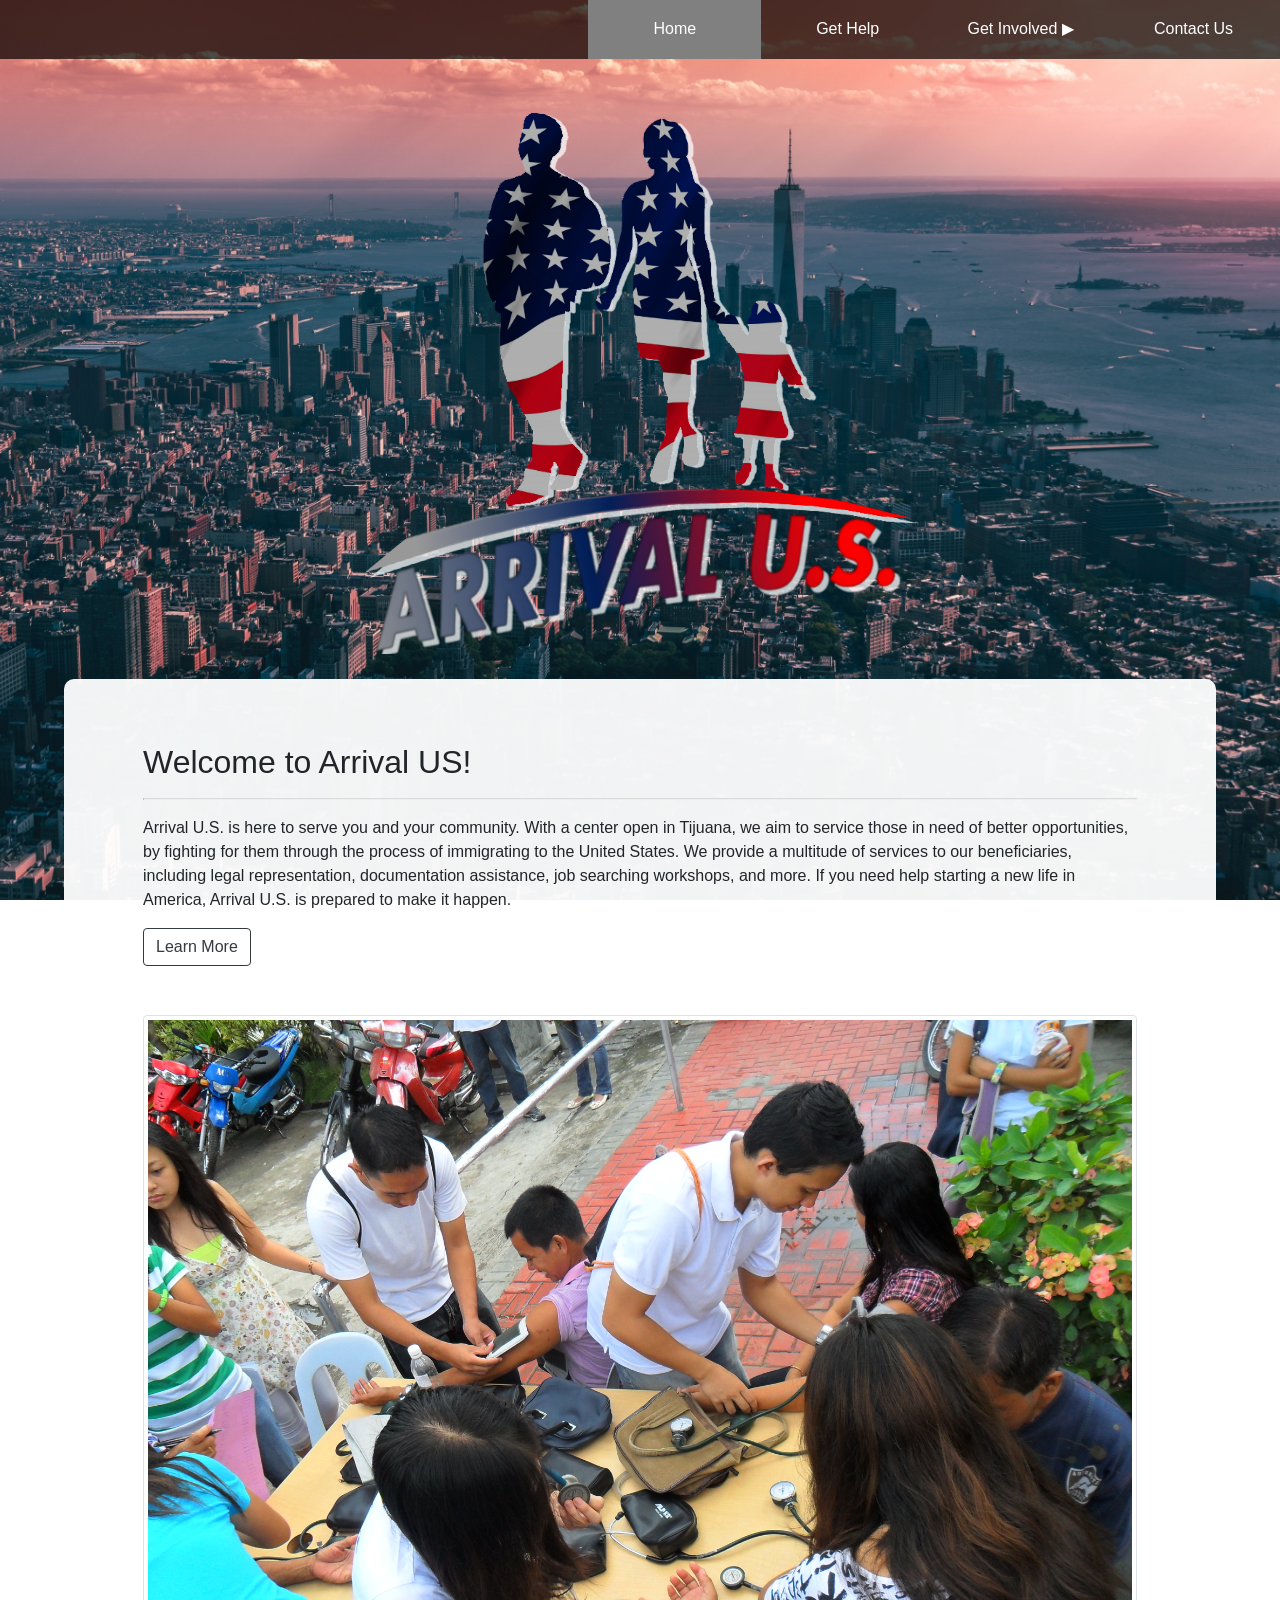
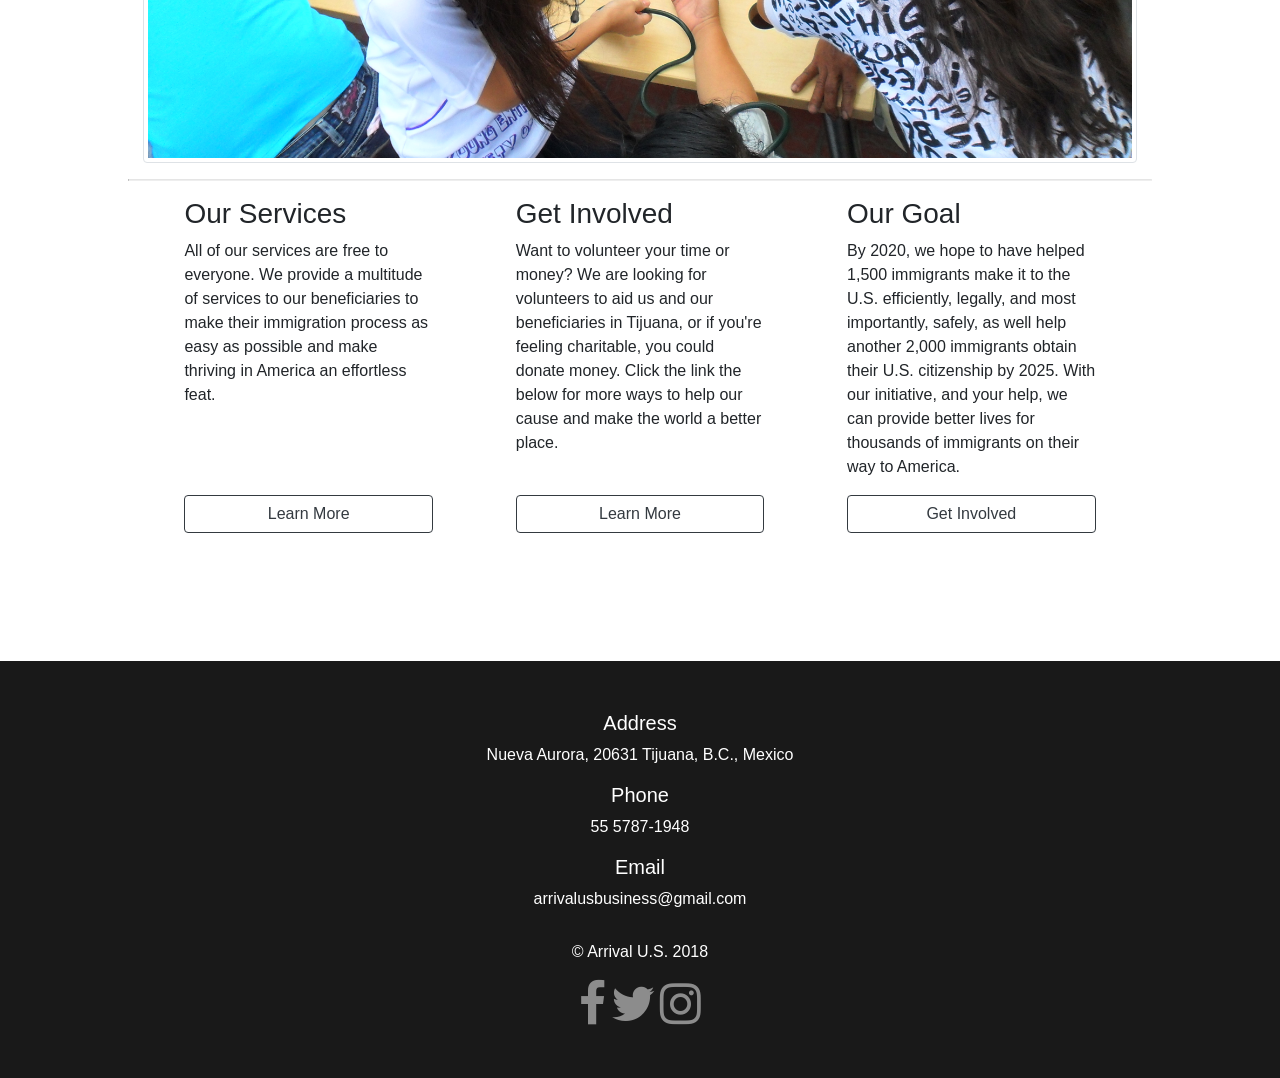
<file: html/index.html>
<!DOCTYPE html>
<html>

<head>
  <!--
       arrival-us website

       Authors: Lucas Eastman, Dylan Jones-Miller, Charley Tran
       Date: 3.2.18

       Filename: index.html
    -->
  <meta charset="utf-8">
  <meta name="viewport" content="width=device-width" />
  <title>Home - Arrival U.S.</title>
  <script src="../js/jquery.min.js" type="text/javascript"></script>
  <script src="../bootstrap_js/bootstrap.js" type="text/javascript"></script>
  <script src="../js/navicon.js" type="text/javascript"></script>
  <link rel="stylesheet" href="../css/reset.css">
  <link rel="stylesheet" href="../bootstrap_css/bootstrap.min.css">
  <link rel="stylesheet" href="../css/base.css">
  <link rel="stylesheet" href="../css/index.css">
  <link rel="stylesheet" href="https://cdnjs.cloudflare.com/ajax/libs/font-awesome/4.7.0/css/font-awesome.min.css">
</head>

<body>

  <!-- Navigation -->
  <nav class="horizontal">
    <ul class="mainmenu">
      <li><a href="contact.html">Contact Us</a></li>
      <li><a href="involved.html" class="submenuTitle">Get Involved &#9654;</a>
        <ul class="submenu">
          <li><a href="volunteer.html">Volunteer here</a></li>
          <li><a href="donate.html">Donate here</a></li>
        </ul>
      </li>
      <li><a href="help.html">Get Help</a></li>
      <li><a href="index.html" class="active">Home</a></li>
    </ul>
  </nav>

  <div id="naviconcontainer">
    <!-- Navicon -->
    <img id="navicon" src="../images/tf_navicon.png" alt="navicon">
  </div>

  <!-- Mobile Navigation Container -->
  <div id="mobnavcontain">
    <nav id="mobilenav">
      <div class="container">
        <a href="index.html">Home</a>
        <a href="help.html">Get Help</a>
        <a href="involved.html">Get Involved</a>
        <a href="info.html">More Info</a>
      </div>
      <!-- <ul>
          <a href="#">Home</a>
          <a href="#">Get Help</a>
          <a href="#">Get Involved</a>
          <a href="#">More Info</a>
        </ul> -->
    </nav>
  </div>

  <!-- Header -->
  <header>
  </header>


  <!-- Landing -->
  <section id="landing">
    <div class="container">
      <img src="../images/logo.png" alt="logo">
    </div>
  </section>

  <!-- Main -->
  <main>

    <!-- About -->
    <section id="about" class="container">

      <div>
        <h2>Welcome to Arrival US!</h2>
        <hr id="headingbreak" />
        <p id="one">Arrival U.S. is here to serve you and your community. With a center open in Tijuana, we aim to service those in need of better opportunities, by fighting for them through the process of immigrating to the United States. We provide a multitude
          of services to our beneficiaries, including legal representation, documentation assistance, job searching workshops, and more. If you need help starting a new life in America, Arrival U.S. is prepared to make it happen.
        </p>
        <a href="info.html" class="btn btn-outline-dark">Learn More</a>
      </div>

      <div>
        <img class="img-thumbnail img-responsive" src="../images/Charity_1.JPG" alt="icon-1">
      </div>
      </div>
    </section>

    <hr class="secbreak">

    <!-- Get Help, More Info, and Get Involved -->
    <section id="sections">

      <!-- Container -->
      <div class="container">

        <!-- Row -->
        <div>

          <!-- Column 1 -->
          <!-- Get Help -->
          <div>
            <h3>Our Services</h3>
            <p>
              All of our services are free to everyone. We provide a multitude of services to our beneficiaries to make their immigration process as easy as possible and make thriving in America an effortless feat. <br><br><br><br>
            </p>
            <a href="info.html" class="btn btn-outline-dark">Learn More</a>
          </div>

          <!-- Column 2 -->
          <!-- More Info -->
          <div>
            <h3>Get Involved</h3>
            <p>
              Want to volunteer your time or money? We are looking for volunteers to aid us and our beneficiaries in Tijuana, or if you're feeling charitable, you could donate money. Click the link the below for more ways to help our cause and make the world a better
              place. <br><br>
            </p>
            <a href="info.html" class="btn btn-outline-dark">Learn More</a>
          </div>

          <!-- Column 3 -->
          <!-- Get involved -->
          <div>
            <h3>Our Goal</h3>
            <p>By 2020, we hope to have helped 1,500 immigrants make it to the U.S. efficiently, legally, and most importantly, safely, as well help another 2,000 immigrants obtain their U.S. citizenship by 2025. With our initiative, and your help, we can
              provide better lives for thousands of immigrants on their way to America.
            </p>
            <a href="involved.html" class="btn btn-outline-dark">Get Involved</a>
          </div>
        </div>
      </div>
    </section>

  </main>

  <!-- Footer -->
  <footer>
    <section id="contact">
      <div class="row">
        <div class="col">
          <h5>Address</h5>
          <p>Nueva Aurora, 20631 Tijuana, B.C., Mexico</p>
          <div>
            <div class="col">
              <h5>Phone</h5>
              <p>55 5787-1948</p>
            </div>
            <div class="col">
              <h5>Email</h5>
              <p>arrivalusbusiness@gmail.com</p>
            </div>
          </div>
    </section>
    <section id="copyright">
      <p>© Arrival U.S. 2018</p>
    </section>
    <section>
      <a href="https://www.facebook.com/"><i class="fa fa-facebook-f" style="font-size:48px;color:rgba(255,255,255,0.5)" ></i></a>
      <a href="https://twitter.com/?lang=en"><i class="fa fa-twitter" style="font-size:48px;color:rgba(255,255,255,0.5)" ></i></a>
      <a href="https://www.instagram.com/?hl=en"><i class="fa fa-instagram" style="font-size:48px;color:rgba(255,255,255,0.5)" ></i></a>
    </section>
  </footer>

  <!-- <script src="js/jquery.slim.min.js"></script> -->
  <!-- <script src="../bootstrap_js/popper.min.js"></script> -->
  <script src="../bootstrap_js/bootstrap.min.js"></script>
</body>

</html>
</file>
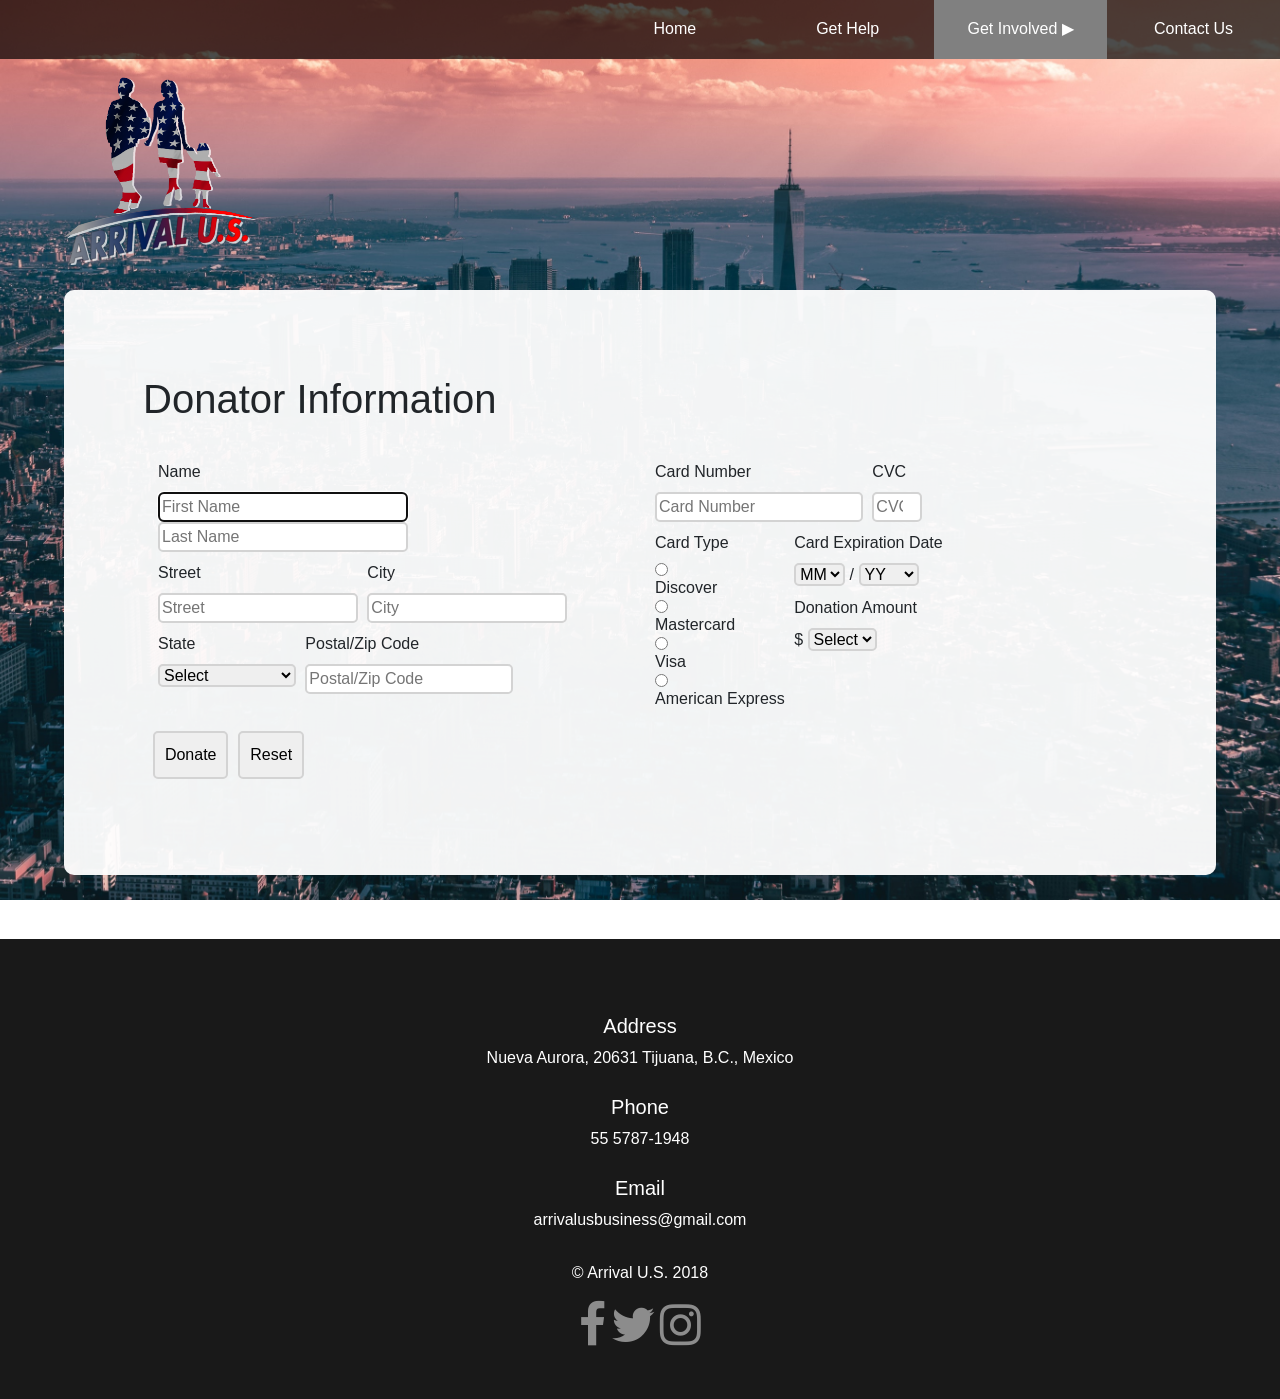
<file: html/donate.html>
<!DOCTYPE html>
<html>

<head>
  <!--
       arrival-us website

       Authors: Lucas Eastman, Dylan Jones-Miller, Charley Tran
       Date: 4.25.18

       Filename: donate.html
    -->
  <meta charset="utf-8">
  <meta name="viewport" content="width=device-width" />
  <title>Donate</title>
  <script src="../js/jquery.min.js" type="text/javascript"></script>
  <script src="../bootstrap_js/bootstrap.js" type="text/javascript"></script>
  <script src="../js/navicon.js" type="text/javascript"></script>
  <link rel="stylesheet" href="../css/reset.css">
  <link rel="stylesheet" href="../bootstrap_css/bootstrap.min.css">
  <link rel="stylesheet" href="../css/base.css">
  <link rel="stylesheet" href="../css/donate.css">
  <link rel="stylesheet" href="https://cdnjs.cloudflare.com/ajax/libs/font-awesome/4.7.0/css/font-awesome.min.css">
</head>

<body>

  <!-- Navigation -->
  <nav class="horizontal">
    <ul class="mainmenu">
      <li><a href="contact.html">Contact Us</a></li>
      <li><a href="involved.html" class="submenuTitle active">Get Involved &#9654;</a>
        <ul class="submenu">
          <li><a href="volunteer.html">Volunteer here</a></li>
          <li><a href="donate.html" class="subactive">Donate here</a></li>
        </ul>
      </li>
      <li><a href="help.html">Get Help</a></li>
      <li><a href="index.html">Home</a></li>
    </ul>
  </nav>

  <div id="naviconcontainer">
    <!-- Navicon -->
    <img id="navicon" src="../images/tf_navicon.png" alt="navicon">
  </div>

  <!-- Mobile Navigation Container -->
  <div id="mobnavcontain">
    <nav id="mobilenav">
      <div class="container">
        <a href="index.html">Home</a>
        <a href="help.html">Get Help</a>
        <a href="involved.html">Get Involved</a>
        <a href="info.html">More Info</a>
      </div>
      <!-- <ul>
        <a href="#">Home</a>
        <a href="#">Get Help</a>
        <a href="#">Get Involved</a>
        <a href="#">More Info</a>
      </ul> -->
    </nav>
  </div>

  <header>
    <img src="../images/logo.png" alt="logo">
  </header>

  <main>
    <div class="container">
      <h1>Donator Information</h1>
      <div class="row">
        <div class="col">
          <form id="payment" action="thankyou.html" method="post" novalidate="novalidate">
            <fieldset id="donateInfo">

              <div class="formRow" id="nameDiv">
                <label for="name">Name</label>
                <input type="text" name="firstName" id="firstName" placeholder="First Name" oninput="validate()" pattern="^[a-zA-Z0-9]{2}.*$" required autofocus>
                <input type="text" name="lastName" id="lastName" placeholder="Last Name" oninput="validate()" pattern="^[a-zA-Z0-9]{2}.*$" required>
              </div>

              <div class="formRow" id="streetDiv">
                <label for="street">Street</label>
                <input type="text" name="donateStreet" id="street" placeholder="Street" oninput="validate()" pattern="^[a-zA-Z0-9]{2}.*$" required>
              </div>

              <div class="formRow" id="cityDiv">
                <label for="city">City</label>
                <input type="city" name="donateCity" id="city" placeholder="City" oninput="validate()" pattern="^[a-zA-Z0-9]{2}.*$" required>
              </div>

              <div class="formRow" id="stateDiv">
                <label for="state">State</label>
                <select id="state" name="donateState" onchange="validate()" required>
                  <option value="" disabled selected hidden>Select</option>
                  <option value="alabama">Alabama</option>
                  <option value="alaska">Alaska</option>
                  <option value="arizona">Arizona</option>
                  <option value="arkansas">Arkansas</option>
                  <option value="california">California</option>
                  <option value="colorado">Colorado</option>
                  <option value="connecticut">Connecticut</option>
                  <option value="delaware">Delaware</option>
                  <option value="florida">Florida</option>
                  <option value="georgia">Georgia</option>
                  <option value="hawaii">Hawaii</option>
                  <option value="idaho">Idaho</option>
                  <option value="illinois">Illinois</option>
                  <option value="indiana">Indiana</option>
                  <option value="iowa">Iowa</option>
                  <option value="kansas">Kansas</option>
                  <option value="kentucky">Kentucky</option>
                  <option value="louisiana">Louisiana</option>
                  <option value="maine">Maine</option>
                  <option value="maryland">Maryland</option>
                  <option value="massachusetts">Massachusetts</option>
                  <option value="michigan">Michigan</option>
                  <option value="minnesota">Minnesota</option>
                  <option value="mississippi">Mississippi</option>
                  <option value="missouri">Missouri</option>
                  <option value="montana">Montana</option>
                  <option value="nebraska">Nebraska</option>
                  <option value="nevada">Nevada</option>
                  <option value="new hampshire">New Hampshire</option>
                  <option value="new jersey">New Jersey</option>
                  <option value="new mexico">New Mexico</option>
                  <option value="new york">New York</option>
                  <option value="north carolina">North Carolina</option>
                  <option value="north dakota">North Dakota</option>
                  <option value="ohio">Ohio</option>
                  <option value="oklahoma">Oklahoma</option>
                  <option value="oregon">Oregon</option>
                  <option value="pennsylvania">Pennsylvania</option>
                  <option value="rhode island">Rhode Island</option>d
                  <option value="south carolina">South Carolina</option>
                  <option value="south dakota">South Dakota</option>
                  <option value="tennessee">Tennessee</option>
                  <option value="texas">Texas</option>
                  <option value="utah">Utah</option>
                  <option value="vermont">Vermont</option>
                  <option value="virginia">Virginia</option>
                  <option value="washington">Washington</option>
                  <option value="west virginia">West Virginia</option>
                  <option value="wisconsin">Wisconsin</option>
                  <option value="wyoming">Wyoming</option>
                </select>
              </div>

              <div class="formRow" id="zipDiv">
                <label for="zip">Postal/Zip Code</label>
                <input type="text" name="donateZip" id="zip" placeholder="Postal/Zip Code" oninput="validate()" pattern="[0-9]{5}"required>
              </div>
        </div>

        <div class="col">
          <div class="formRow" id="creditDiv">
            <label for="creditCard">Card Number</label>
            <input type="number" name="creditNumber" id="cardNum" required oninput="validate()" pattern="^(?:4[0-9]{12}(?:[0-9]{3})?|5[1-5][0-9]{14}|6(?:011|5[0-9][0-9])[0-9]{12}|3[47][0-9]{13}|3(?:0[0-5]|[68][0-9])[0-9]{11}|(?:2131|1800|35\d{3})\d{11})$" maxlength="19" placeholder="Card Number">
          </div>

          <div class="formRow" id="cvcDiv">
            <label for="cvc">CVC</label>
            <input type="number" name="cvc" id="cardCVC" pattern="^\d{3,4}$" maxlength="4" oninput="validate()" placeholder="CVC" required>

          </div>

          <div class="formRow" id="typeDiv">
            <label for="cardType">Card Type</label>
                <input type="radio" value="discover" name="cardType">Discover</input>
                <input type="radio" value="mastercard" name="cardType">Mastercard</input>
                <input type="radio" value="visa" name="cardType">Visa</input>
                <input type="radio" value="americanExpress" name="cardType"> American Express</input>
          </div>

          <div class="formRow" id="expDiv">
            <label for="cardDate">Card Expiration Date</label>
            <select id="expMonth" name="expMonth" onchange="validate()" required>
                <option value="" disabled selected hidden>MM</option>
                <option value="01">01</option>
                <option value="02">02</option>
                <option value="03">03</option>
                <option value="04">04</option>
                <option value="05">05</option>
                <option value="06">06</option>
                <option value="07">07</option>
                <option value="08">08</option>
                <option value="09">09</option>
                <option value="10">10</option>
                <option value="11">11</option>
                <option value="12">12</option>
             </select>
            <span> / </span>
            <select id="expYear" name="expYear" onchange="validate()" required>
               <option value="" disabled selected hidden>YY</option>
               <option value="18">2018</option>
               <option value="19">2019</option>
               <option value="20">2020</option>
               <option value="21">2021</option>
               <option value="22">2022</option>

             </select>
          </div>

        <div class="formRow" id="amountDiv">


          <label for="amount">Donation Amount</label>
            $
            <select id="amount" name="dAmount" onchange="validate()" required>
              <option value="" disabled selected hidden>Select</option>
              <option value="$5">5</option>
              <option value="$10">10</option>
              <option value="$20">20</option>
              <option value="$50">50</option>
              <option value="$100">100</option>
            </select>

            <label for="newsletter"></label>
        </div>

        </fieldset>

        </div>
      </div>

      <!-- buttons -->
      <div id="buttons">
        <input id="donate" type="submit" value="Donate">
        <input id="reset" type="reset" value="Reset">
      </div>

      </form>

  </main>

  <footer>
    <section id="contact">
      <div class="row">
        <div class="col">
          <h5>Address</h5>
          <p>Nueva Aurora, 20631 Tijuana, B.C., Mexico</p>
          <div>
            <div class="col">
              <h5>Phone</h5>
              <p>55 5787-1948</p>
            </div>
            <div class="col">
              <h5>Email</h5>
              <p>arrivalusbusiness@gmail.com</p>
            </div>
          </div>
    </section>
    <section id="copyright">
      <p>© Arrival U.S. 2018</p>
    </section>
    <section>
      <a href="https://www.facebook.com/"><i class="fa fa-facebook-f" style="font-size:48px;color:rgba(255,255,255,0.5)" ></i></a>
      <a href="https://twitter.com/?lang=en"><i class="fa fa-twitter" style="font-size:48px;color:rgba(255,255,255,0.5)" ></i></a>
      <a href="https://www.instagram.com/?hl=en"><i class="fa fa-instagram" style="font-size:48px;color:rgba(255,255,255,0.5)" ></i></a>
    </section>
  </footer>

  <script src="../js/donate.js"></script>
</body>

</html>
</file>
<file: css/base.css>
/*
  Arrival U.S. Website

  Authors: Lucas Eastman, Dylan Jones-Miller, Charley Tran
  Date: 4.25.18

  Filename: base.css
*/

@media only screen and (min-width: 300px) {

  /* ########## */
  /* Body */
  /* ########## */

  body {
    /*background:linear-gradient(0deg, rgb(187,19,62) 20%, rgb(0,10,130), rgb(211,211,211) 90%);*/
    background: url(../images/new.jpeg)100%/cover fixed;
  }

  /* ################ */
  /* Navigation */
  /* ################ */

  #navicon{
    display: block;
  }

  nav.horizontal{
    display: none;
  }

  div#naviconcontainer{
    z-index: 2;
    display: block;
    position: fixed;
    right: 20px;
    top: 10px;
  }

  div#naviconcontainer img{
    width: 150%;
    background-color: rgba(255,255,255,.75);
  }

  div#naviconcontainer ul{
    display: none;
  }

  /* ############# */
  /* Navicon */
  /* ############# */

  #navicon{
    display: block;
  }

  /* ################ */
  /* Mobile Nav */
  /* ################ */

  #mobnavcontain {
    z-index: 1;
    /* display: none; */
    position: fixed;
    top: 0;
    left: 100%;
    width: 100%;
    height: 100vh;
    background-color: rgb(230, 230, 230, 0.85);
  }

  #mobilenav {
    /* display: flex; */
    /* flex-flow: column wrap; */
    /* justify-content: space-around; */
    /* align-items: center; */
    /* height: 100vh; */
    margin: 0 auto;
    padding: 2.5vh 0;
  }

  #mobilenav div {
    display: flex;
    flex-flow: column wrap;
    justify-content: space-around;
    align-items: center;
    margin: 10vh auto;
  }

  #mobilenav div a {
    margin: 2.5vh 0;
    width: 80%;
    opacity: 0;
    line-height: 12.5vh;
    text-align: center;
    color: white;
    font-size: 2em;
    text-decoration: none;
    /* background-color: rgb(195, 195, 195, 1); */
    /* background-color: rgb(45, 45, 45); */
    background-color: black;
    border-radius: 25px;
    box-shadow: 0 0 50px 15px white;
  }

  /* ############ */
  /* Header */
  /* ############ */

  header {
    display: block;
  }

  header img {
    display: block;
    width: 15%;
    margin-top: 6%;
    margin-left: 5%;
  }

  /* ############# */
  /* Landing */
  /* ############# */

  #landing {
    display: block;
    width: 100%;
    text-align: center;
  }

  #landing img {
    display: block;
    width: 50%;
    margin: auto;
    padding-top: 10%;
    /*width: 40%;*/
  }

  #landing h3 {
    margin: 0 auto;
    color: white;
    opacity: 100%;
    text-shadow: 2.5px 2.5px black;
  }

  /* ########## */
  /* Main */
  /* ########## */

  main {
    display: block;
    background-color: rgba(255, 255, 255, 0.95);
    margin-top: 2%;
    margin-bottom: 5%;
    margin-left: auto;
    margin-right: auto;
    padding: 5%;
    width: 90%;
    border-radius: 10px;
  }

  hr {
    display: block;
    margin-left: auto;
    margin-right: auto;
    border-style: inset;
    border-width: 1px;
  }

  #about div {
    width: 100%;
  }

  #about div:first-of-type {
    margin-bottom: 5%;
  }

  /* ############ */
  /* Footer */
  /* ############ */

  footer {
    display: block;
    text-align: center;
    color: white;
    background-color: rgba(0, 0, 0, 0.9);
    padding: 50px 0;
  }

  section#copyright {
    padding-top: 1%;
  }

  div#buttons input {
    padding: 1%;
  }
}

@media only screen and (min-width: 600px) {

  /* ############# */
  /* Navicon */
  /* ############# */

  div#naviconcontainer img{
    width: 200%;
    background-color: rgba(255,255,255,.75);
  }

  div#naviconcontainer {
    display: block;
    position: fixed;
    right: 40px;
    top: 20px;
  }
}

@media only screen and (min-width:1000px) {

  /* ################## */
  /* Floating Nav */
  /* ################## */

  nav.horizontal {
    display: block;
    top: 0;
    position: fixed;
    z-index: 1;
  }

  nav.horizontal ul li a {
    text-decoration: none;
    display: block;
    color: white;
    text-align: center;
    padding: 10%;
    transition-duration: .2s;
  }

  ul.submenu {
    position: absolute;
    width: 100%;
  }

  ul.mainmenu > li {
    float: right;
    position: relative;
    width: 13.51%;
  }

  ul {
    position: fixed;
    width: 100%;
    overflow: visible;
    background: rgba(0, 0, 0, 0.7);
  }

  ul.submenu {
    display: none;
  }

  a.submenuTitle:hover+ul.submenu, ul.submenu:hover {
    display: block;
    color: white;
  }

  nav.horizontal a:hover {
    background-color: white;
    color: black;
    text-decoration: none;
  }

  .active {
    background-color: gray;
  }

  .subactive {
    background-color: darkgray;
    color: black;
  }

  /* ############# */
  /* Navicon */
  /* ############# */

  #naviconcontainer{
    display: none;
  }

  #navicon{
    display: none;
  }

  /* ################ */
  /* Mobile Nav */
  /* ################ */

  #mobilenavcontain {
    display: none;
  }
}
</file>
<file: css/index.css>
/*
  Arrival U.S. Website

  Authors: Lucas Eastman, Dylan Jones-Miller, Charley Tran
  Date: 4.25.18

  Filename: index.css
*/

@media only screen and (min-width:300px) {
  #sections div div div {
    margin-bottom: 12.5px;
  }
  #sections div div div a {
    width: 100%;
  }
}

@media only screen and (min-width:1000px) {
  #sections div div {
    display: flex;
    flex-flow: row nowrap;
    justify-content: space-around;
    align-items: flex-start;
    width: 100%;
  }
  #sections div div div {
    display: flex;
    flex-flow: column wrap;
    margin: 0;
    width: 25%;
  }
}

div img#image {
  width: 50%;
  float: right;
}

/*#headingbreak {
  margin: 25px 0;
  width: 50%;
  border: inset;
  border-width: 1px;
  border-color: purple;
}

.secbreak {
  margin: 50px auto;
  background-color: rgb(230, 230, 230);
}*/
</file>
<file: css/donate.css>
/*
  Arrival U.S. Website

  Authors: Lucas Eastman, Dylan Jones-Miller, Charley Tran
  Date: 4.25.18

  Filename: donate.css
*/

/*form#payment {
  margin-top: 10em;
  color: black;
  line-height: 2em;
  background-color: white;
}*/

main {
  padding-top: 5%;
  padding-bottom: 5%;
}

input {
  border-radius: 5px;
  border-style: solid;
  border-color: lightgray;
}

select {
  border-radius: 5px;
  border-style: solid;
  border-color: lightgray;
  border-width: 2px;
}

input, label {
  display: block;
}

div {
  margin-top: 2%;
}

div.row {
  margin: 0;
}

div#buttons input {
  float: left;
  margin-left: 1%;
}

@media only screen and (min-width:1200px) {
  input#firstName, input#lastName {
    display: inline-block;
    width: 250px;
  }
  input#street, input#city, input#state {
    width: 200px;
  }
  input#number {
    width: 200px;
  }
  input#cardCVC {
    width: 50px;
  }
  div#streetDiv {
    float: left;
    margin-right: 2%;
  }
  div#stateDiv {
    float: left;
    margin-right: 2%;
  }
  div#creditDiv {
    float: left;
    margin-right: 2%;
  }
  div#typeDiv {
    float: left;
    margin-right: 2%;
  }
}

@media only screen and (min-width:300px) {
  #buttons {
    margin-bottom: 10%;
  }
}
</file>
